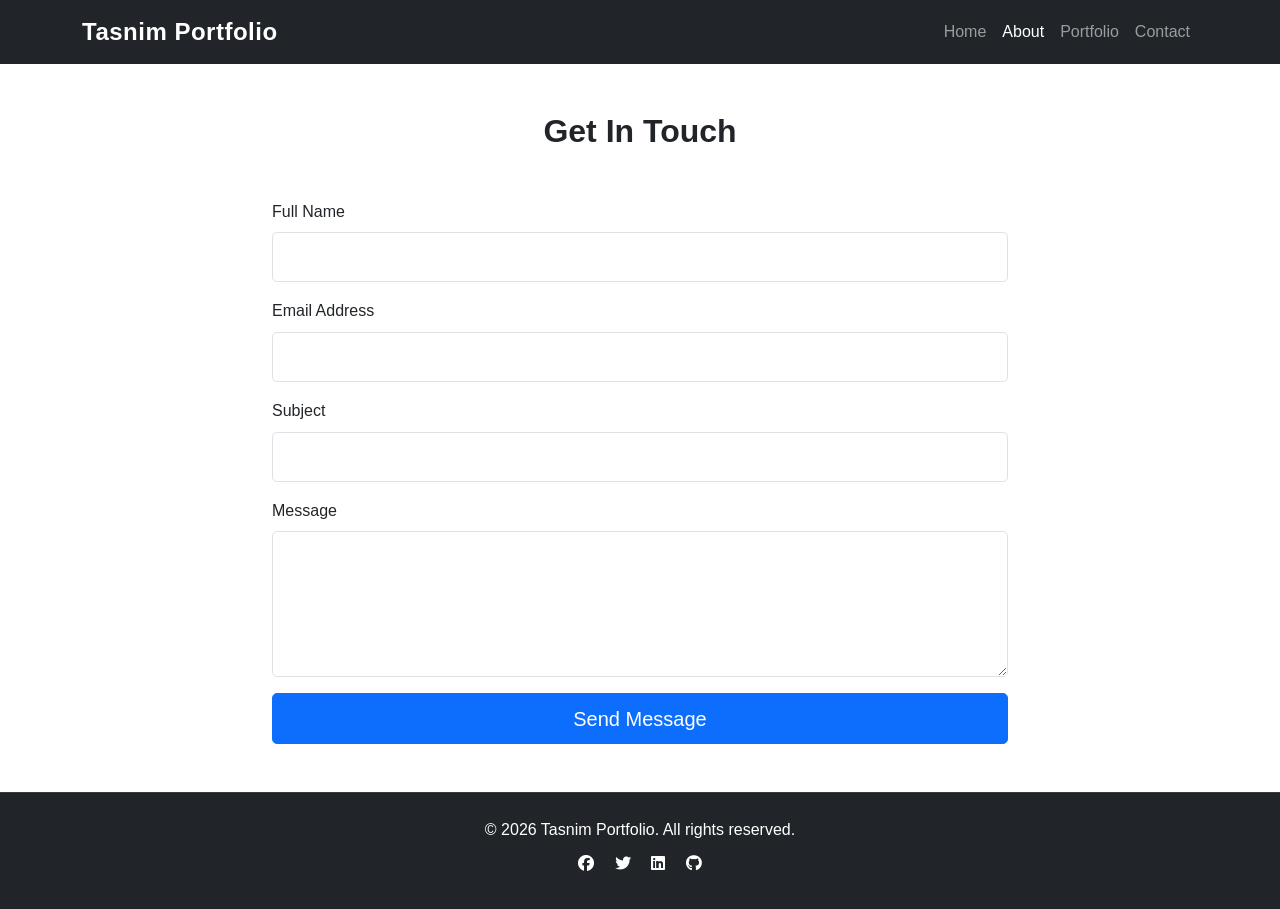
<file: contact.html>
<!DOCTYPE html>
<html lang="en">
<head>
    <meta charset="UTF-8">
    <meta name="viewport" content="width=device-width, initial-scale=1.0">
    <title>About Me | Personal Portfolio</title>
    
    
    <link href="https://cdn.jsdelivr.net/npm/bootstrap@5.3.0/dist/css/bootstrap.min.css" rel="stylesheet">
    <!-- Font Awesome Icons -->
    <link rel="stylesheet" href="https://cdnjs.cloudflare.com/ajax/libs/font-awesome/6.4.0/css/all.min.css">
    
    <link rel="stylesheet" href="styles.css">
</head>
<body>
    <!-- Navigation Bar -->
    <nav class="navbar navbar-expand-lg navbar-dark bg-dark sticky-top">
        <div class="container">
            <a class="navbar-brand fw-bold" href="index.html">Tasnim Portfolio</a>
            <button class="navbar-toggler" type="button" data-bs-toggle="collapse" data-bs-target="#navbarNav">
                <span class="navbar-toggler-icon"></span>
            </button>
            <div class="collapse navbar-collapse" id="navbarNav">
                <ul class="navbar-nav ms-auto">
                    <li class="nav-item"><a class="nav-link" href="index.html">Home</a></li>
                    <li class="nav-item"><a class="nav-link active" href="about.html">About</a></li>
                    <li class="nav-item"><a class="nav-link" href="portfolio.html">Portfolio</a></li>
                    <li class="nav-item"><a class="nav-link" href="index.html#contact">Contact</a></li>
                </ul>
            </div>
        </div>
    </nav>
<!-- Contact  -->
    <section id="contact" class="py-5">
        <div class="container">
            <h2 class="text-center mb-5">Get In Touch</h2>
            <div class="row">
                <div class="col-lg-8 mx-auto">
                    <form id="contactForm" class="needs-validation">
                        <div class="mb-3">
                            <label for="name" class="form-label">Full Name</label>
                            <input type="text" class="form-control" id="name" name="name" required>
                            <div class="invalid-feedback">Name is required</div>
                        </div>
                        <div class="mb-3">
                            <label for="email" class="form-label">Email Address</label>
                            <input type="email" class="form-control" id="email" name="email" required>
                            <div class="invalid-feedback">Valid email is required</div>
                        </div>
                        <div class="mb-3">
                            <label for="subject" class="form-label">Subject</label>
                            <input type="text" class="form-control" id="subject" name="subject" required>
                            <div class="invalid-feedback">Subject is required</div>
                        </div>
                        <div class="mb-3">
                            <label for="message" class="form-label">Message</label>
                            <textarea class="form-control" id="message" name="message" rows="5" required></textarea>
                            <div class="invalid-feedback">Message is required</div>
                        </div>
                        <button type="submit" class="btn btn-primary btn-lg w-100">Send Message</button>
                    </form>
                </div>
            </div>
        </div>
    </section>

    <!-- Footer -->
    <footer class="bg-dark text-white py-4 text-center">
        <div class="container">
            <p class="mb-2">&copy; 2026 Tasnim Portfolio. All rights reserved.</p>
            <div class="mb-2">
                <a href="#" class="text-white me-3"><i class="fab fa-facebook"></i></a>
                <a href="#" class="text-white me-3"><i class="fab fa-twitter"></i></a>
                <a href="#" class="text-white me-3"><i class="fab fa-linkedin"></i></a>
                <a href="#" class="text-white"><i class="fab fa-github"></i></a>
            </div>
        </div>
    </footer>

    <!-- Bootstrap JS -->
    <script src="https://cdn.jsdelivr.net/npm/bootstrap@5.3.0/dist/js/bootstrap.bundle.min.js"></script>
    <script src="script.js"></script>
</body>
</html>
</file>
<file: styles.css>
:root {
    --primary-color: #0d6efd;
    --secondary-color: #6c757d;
    --success-color: #198754;
}

body {
    font-family: 'Segoe UI', Tahoma, Geneva, Verdana, sans-serif;
    line-height: 1.6;
}

.navbar-brand {
    font-size: 1.5rem;
    letter-spacing: 0.5px;
}

/* Hero Section */
.hero-section {
    min-height: 400px;
    display: flex;
    align-items: center;
    background: linear-gradient(135deg, #0d6efd 0%, #0856ca 100%);
}

/* Cards */
.card {
    border: none;
    transition: transform 0.3s ease, box-shadow 0.3s ease;
}

.card:hover {
    transform: translateY(-5px);
    box-shadow: 0 8px 16px rgba(0, 0, 0, 0.15) !important;
}

/* Buttons */
.btn {
    border-radius: 5px;
    padding: 0.6rem 1.5rem;
    font-weight: 500;
    transition: all 0.3s ease;
}

.btn-primary {
    background-color: var(--primary-color);
    border-color: var(--primary-color);
}

.btn-primary:hover {
    background-color: #0856ca;
    border-color: #0856ca;
    transform: scale(1.05);
}

/* Footer */
footer {
    margin-top: auto;
    border-top: 1px solid rgba(255, 255, 255, 0.1);
}

footer a {
    transition: color 0.3s ease;
}

footer a:hover {
    color: #ffc107 !important;
}

/* Responsive Images */
img {
    max-width: 100%;
    height: auto;
}

/* Section Spacing */
section {
    padding-top: 60px;
    padding-bottom: 60px;
}

/* Carousel */
.carousel {
    border-radius: 0;
    overflow: hidden;
    box-shadow: 0 4px 15px rgba(0, 0, 0, 0.2);
}

.carousel-item {
    min-height: 600px;
    background: linear-gradient(135deg, #667eea 0%, #764ba2 100%);
    position: relative;
    display: flex;
    align-items: center;
    justify-content: center;
}

.carousel-item:nth-child(2) {
    background: linear-gradient(135deg, #f093fb 0%, #f5576c 100%);
}

.carousel-item:nth-child(3) {
    background: linear-gradient(135deg, #4facfe 0%, #00f2fe 100%);
}

.carousel-control-prev,
.carousel-control-next {
    filter: brightness(1.5);
    opacity: 0.7;
    transition: opacity 0.3s ease;
}

.carousel-control-prev:hover,
.carousel-control-next:hover {
    opacity: 1;
}

/* Progress Bars */
.progress {
    height: 8px;
    border-radius: 5px;
    background-color: #e9ecef;
}

.progress-bar {
    border-radius: 5px;
    transition: width 0.6s ease;
}

/* Form Styles */
.form-control {
    border: 1px solid #dee2e6;
    border-radius: 5px;
    padding: 0.75rem;
    transition: border-color 0.3s ease, box-shadow 0.3s ease;
}

.form-control:focus {
    border-color: var(--primary-color);
    box-shadow: 0 0 0 0.2rem rgba(13, 110, 253, 0.25);
}

.form-control.is-invalid {
    border-color: #dc3545;
}

.form-label {
    font-weight: 500;
    margin-bottom: 0.5rem;
}

/* Badge Styles */
.badge {
    padding: 0.4rem 0.8rem;
    font-size: 0.85rem;
    border-radius: 20px;
}

/* Section Titles */
h1, h2, h3 {
    font-weight: 600;
    color: #212529;
}

h1 {
    font-size: 2.5rem;
}

h2 {
    font-size: 2rem;
}

/* Text Effects */
.lead {
    font-size: 1.3rem;
    font-weight: 300;
}

/* Smooth Transitions */
a {
    transition: color 0.3s ease;
}

a:hover {
    text-decoration: none;
}

/* Media Queries */
@media (max-width: 768px) {
    h1 {
        font-size: 1.8rem;
    }

    h2 {
        font-size: 1.5rem;
    }

    section {
        padding-top: 40px;
        padding-bottom: 40px;
    }

    .hero-section {
        min-height: 300px;
    }
}

/* Shadow Utility */
.shadow-sm {
    box-shadow: 0 0.125rem 0.25rem rgba(0, 0, 0, 0.075) !important;
}

.shadow {
    box-shadow: 0 0.5rem 1rem rgba(0, 0, 0, 0.15) !important;
}

/* Text Alignment */
.text-center {
    text-align: center;
}

/* Scroll Smooth Behavior */
html {
    scroll-behavior: smooth;
}

/* List Group */
.list-group-item {
    border: 1px solid #dee2e6;
    border-radius: 0.375rem;
    margin-bottom: 0.5rem;
}

.list-group-item:hover {
    background-color: #f8f9fa;
}

/* Icon Styling */
i {
    transition: color 0.3s ease;
}

/* Accessibility */
.visually-hidden {
    position: absolute;
    width: 1px;
    height: 1px;
    padding: 0;
    margin: -1px;
    overflow: hidden;
    clip: rect(0, 0, 0, 0);
    white-space: nowrap;
    border-width: 0;
}

/* Accordion Styles */
.accordion-button {
    font-weight: 500;
    transition: all 0.3s ease;
}

.accordion-button:not(.collapsed) {
    background-color: #f0f7ff;
    color: var(--primary-color);
}

.accordion-button:focus {
    border-color: var(--primary-color);
    box-shadow: 0 0 0 0.25rem rgba(13, 110, 253, 0.25);
}

.accordion-item {
    border: 1px solid #dee2e6;
    margin-bottom: 0.5rem;
    border-radius: 0.375rem;
}

/* Carousel Indicators */
.carousel-indicators {
    position: absolute;
    bottom: 20px;
}

.carousel-indicators button {
    width: 12px;
    height: 12px;
    border-radius: 50%;
    border: 2px solid white;
    opacity: 0.7;
    transition: all 0.3s ease;
}

.carousel-indicators button.active {
    width: 12px;
    height: 12px;
    opacity: 1;
    background-color: white;
}

/* Working Process Section */
.process-step {
    transition: transform 0.3s ease;
}

.process-step:hover {
    transform: translateY(-5px);
}

/* Statistics Section */
#stats {
    background: linear-gradient(135deg, #1a1a2e 0%, #16213e 100%);
}

/* Why Choose Section */
#why-choose .d-flex {
    transition: transform 0.3s ease;
}

#why-choose .d-flex:hover {
    transform: translateX(10px);
}

#why-choose .rounded-circle {
    transition: all 0.3s ease;
}

#why-choose .d-flex:hover .rounded-circle {
    transform: scale(1.1);
}
</file>
